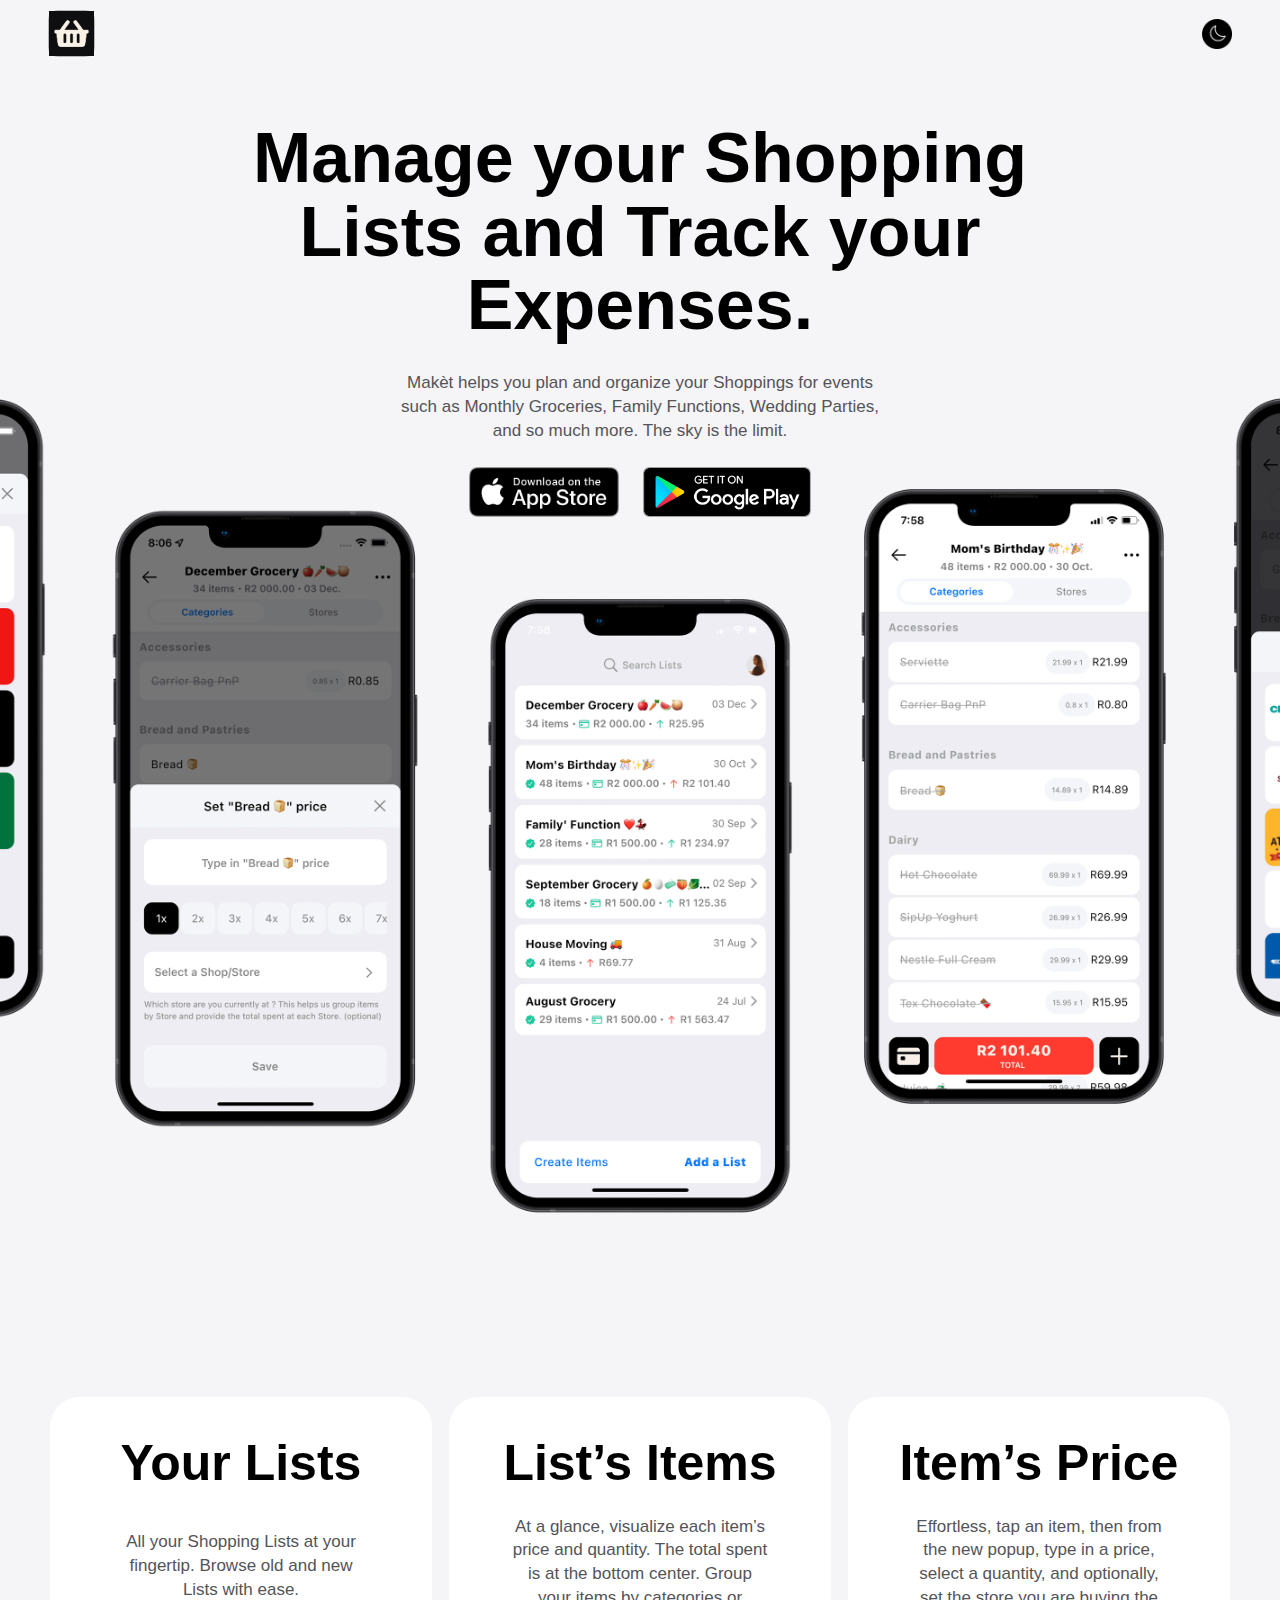
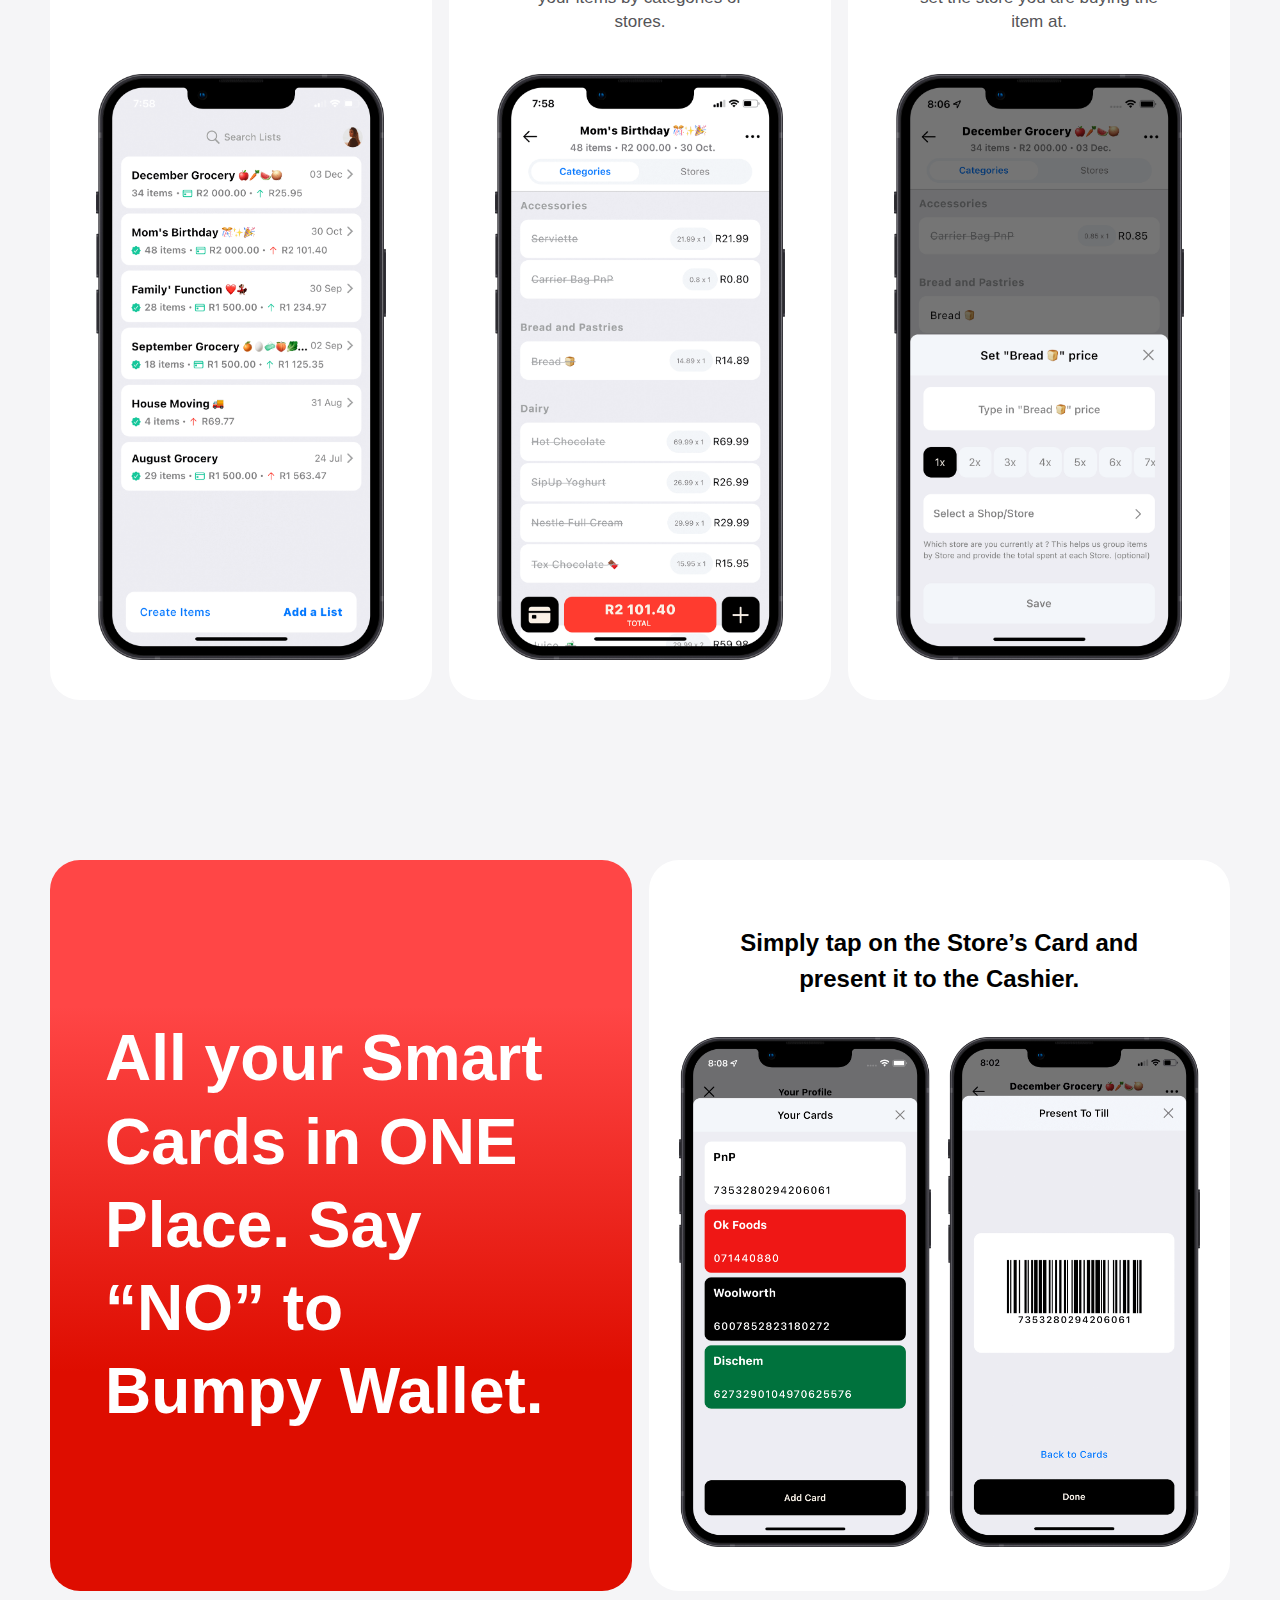
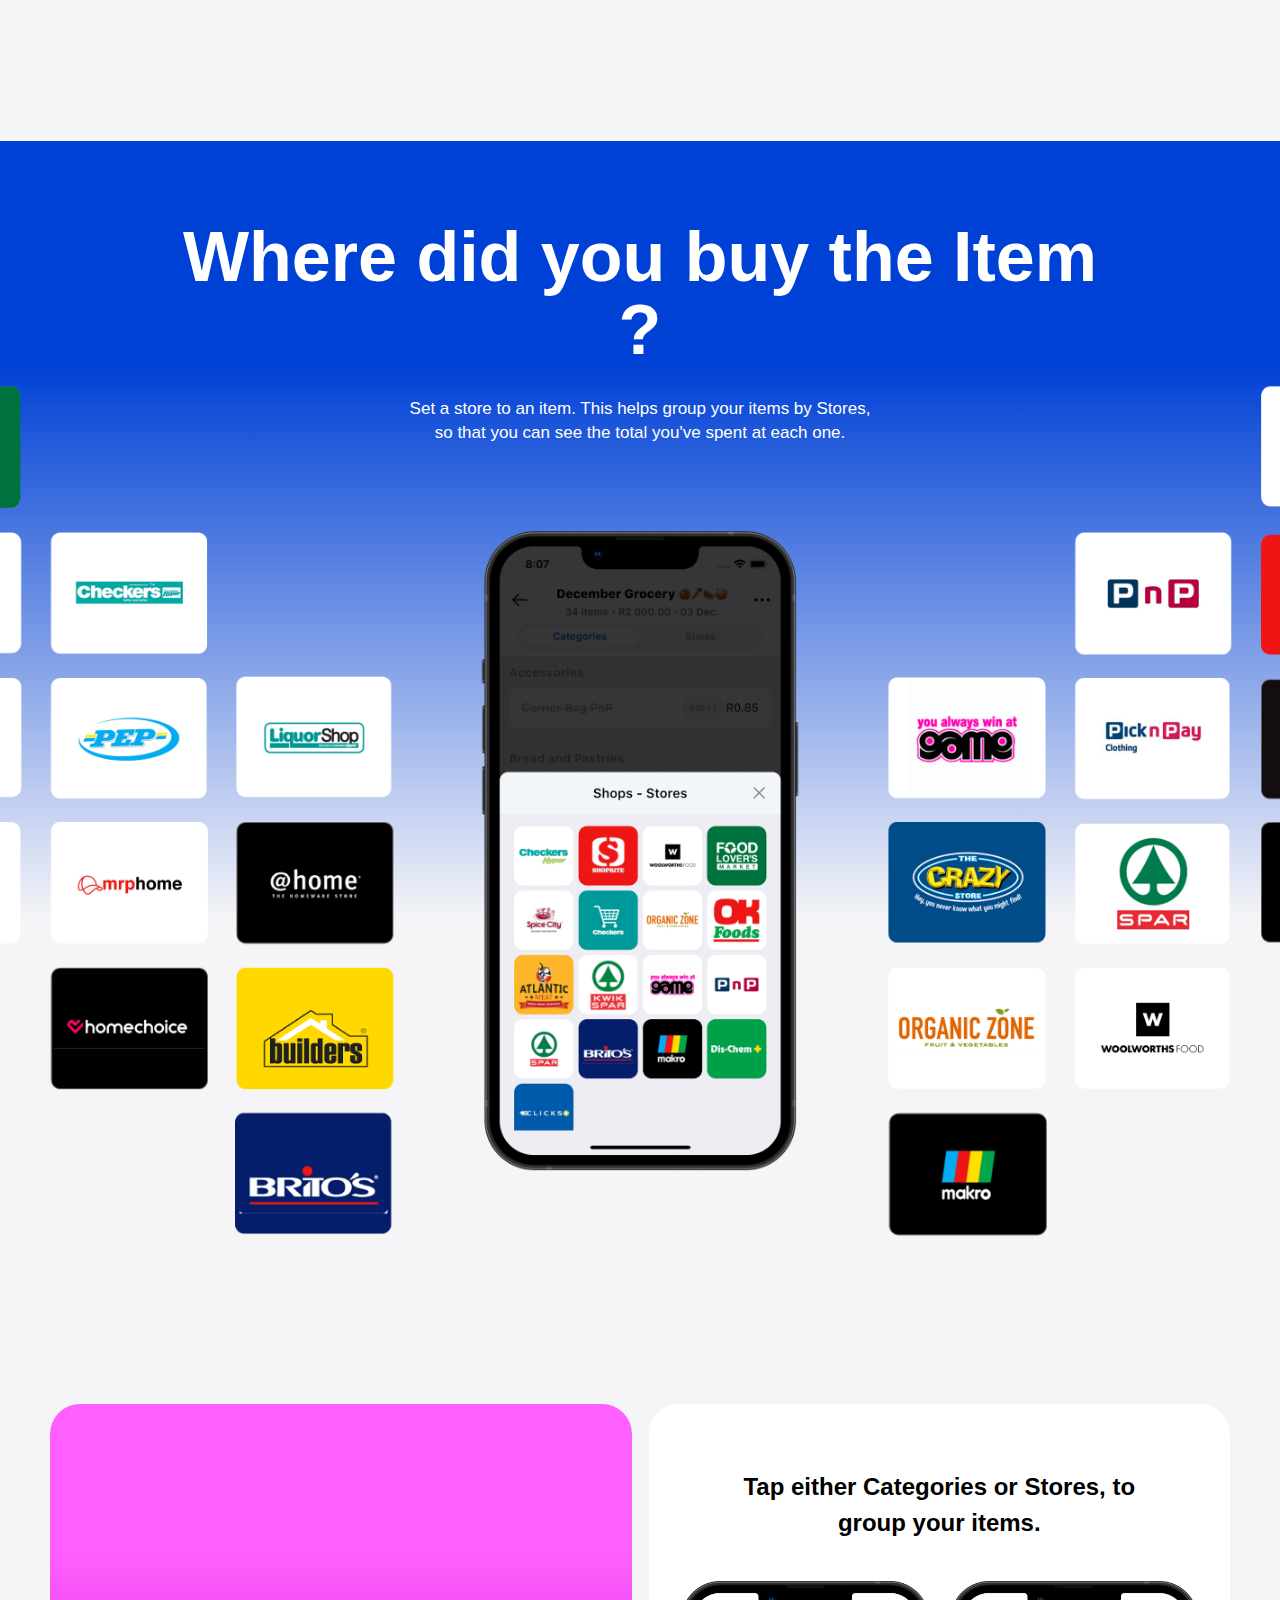
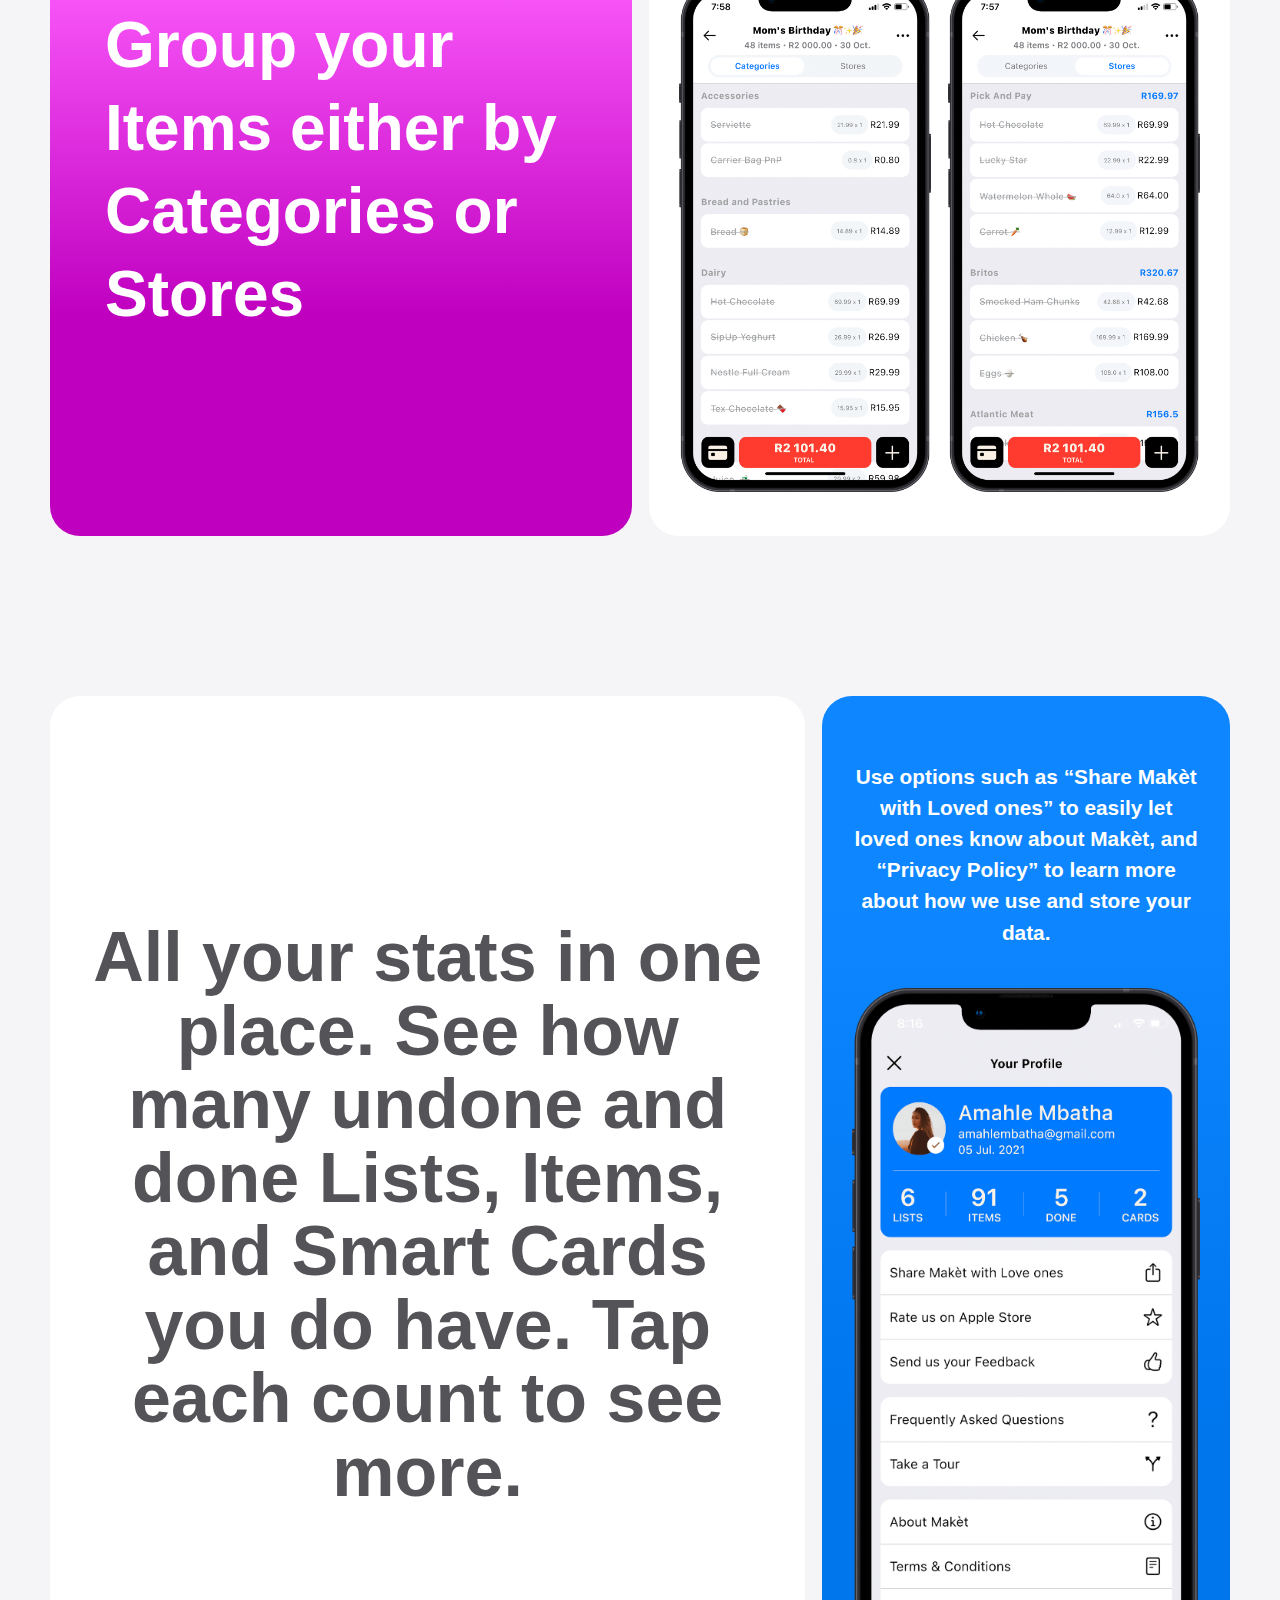
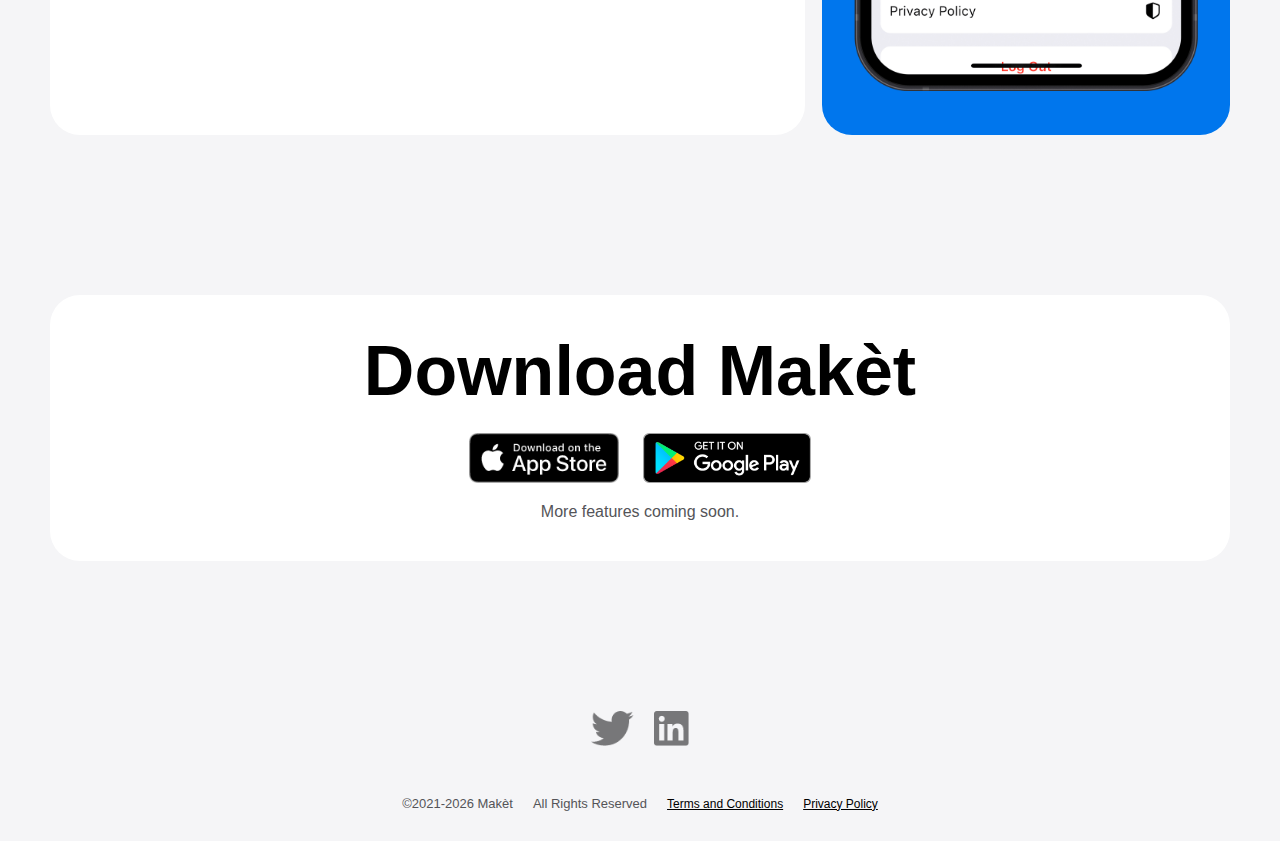
<file: index.html>
<!DOCTYPE html><html lang="en-ZA"><meta charset="utf-8"><head><script async src="https://www.googletagmanager.com/gtag/js?id=G-E33KNPGK7K"></script><script>window.dataLayer = window.dataLayer || [];
      function gtag() {
        dataLayer.push(arguments);
      }
      gtag("js", new Date());

      gtag("config", "G-E33KNPGK7K");</script><title>Makèt - Best Free South Africa Shopping and Grocery List Assistant App - Shopping List App - Manage Shopping Lists and Track Expenses - Grocery List Manager</title><meta name="description" content="Makèt helps you plan and organize your Shoppings for events such 
      as Monthly Groceries, Family Functions, Wedding Parties, and so much more. 
      The sky is the limit. - Best Free South Africa Shopping and Grocery List App - Maket"><meta property="og:title" content="Best Free South Africa Shopping and Grocery List App"><meta property="og:description" content="Makèt helps you plan and organize your Shoppings for events such 
      as Monthly Groceries, Family Functions, Wedding Parties, and so much more. 
      The sky is the limit. - Best Free South Africa Shopping and Grocery List App - Maket"><meta property="og:image" content="https://api.maket.co.za/assets/images/website/og_image.png"><meta property="twitter:title" content="Best Free South Africa Shopping and Grocery List App"><meta property="twitter:description" content="Makèt helps you plan and organize your Shoppings for events such 
      as Monthly Groceries, Family Functions, Wedding Parties, and so much more. 
      The sky is the limit. - Best Free South Africa Shopping and Grocery List App - Maket."><meta property="twitter:image" content="https://api.maket.co.za/assets/images/website/og_image.png"><meta property="og:url" content="https://www.maket.co.za/"><meta property="og:type" content="website"><meta property="og:locale" content="en_ZA"><meta property="og:image:type" content="image/png"><meta property="og:image:width" content="192"><meta property="og:image:height" content="192"><meta name="twitter:card" content="maket_twitter_summary"><meta name="twitter:site" content="@Maket_App"><meta name="twitter:creator" content="@Maket_App"><meta property="twitter:url" content="https://twitter.com/Maket_App"><meta http-equiv="X-UA-Compatible" content="IE=edge"><meta name="viewport" content="width=device-width,initial-scale=1"><link rel="shortcut icon" href="/favicons/favicon.ico"><link rel="icon - Best Free South Africa Shopping and Grocery List App" sizes="16x16 32x32 64x64" href="/favicons/favicon.ico"><link rel="icon - Best Free South Africa Shopping and Grocery List App" type="image/png" sizes="196x196" href="/favicons/favicon-192.png"><link rel="icon - Best Free South Africa Shopping and Grocery List App" type="image/png" sizes="160x160" href="/favicons/favicon-160.png"><link rel="icon - Best Free South Africa Shopping and Grocery List App" type="image/png" sizes="96x96" href="/favicons/favicon-96.png"><link rel="icon - Best Free South Africa Shopping and Grocery List App" type="image/png" sizes="64x64" href="/favicons/favicon-64.png"><link rel="icon - Best Free South Africa Shopping and Grocery List App" type="image/png" sizes="32x32" href="/favicons/favicon-32.png"><link rel="icon - Best Free South Africa Shopping and Grocery List App" type="image/png" sizes="16x16" href="/favicons/favicon-16.png"><link rel="apple-touch-icon - Best Free South Africa Shopping and Grocery List App" href="/favicons/favicon-57.png"><link rel="apple-touch-icon - Best Free South Africa Shopping and Grocery List App" sizes="114x114" href="/favicons/favicon-114.png"><link rel="apple-touch-icon - Best Free South Africa Shopping and Grocery List App" sizes="72x72" href="/favicons/favicon-72.png"><link rel="apple-touch-icon - Best Free South Africa Shopping and Grocery List App" sizes="144x144" href="/favicons/favicon-144.png"><link rel="apple-touch-icon - Best Free South Africa Shopping and Grocery List App" sizes="60x60" href="/favicons/favicon-60.png"><link rel="apple-touch-icon - Best Free South Africa Shopping and Grocery List App" sizes="120x120" href="/favicons/favicon-120.png"><link rel="apple-touch-icon - Best Free South Africa Shopping and Grocery List App" sizes="76x76" href="/favicons/favicon-76.png"><link rel="apple-touch-icon - Best Free South Africa Shopping and Grocery List App" sizes="152x152" href="/favicons/favicon-152.png"><link rel="apple-touch-icon - Best Free South Africa Shopping and Grocery List App" sizes="180x180" href="/favicons/favicon-180.png"><meta name="msapplication-TileColor" content="#FFFFFF"><meta name="msapplication-TileImage - Best Free South Africa Shopping and Grocery List App" content="/favicons/favicon-144.png"><meta name="msapplication-config" content="/favicons/browserconfig.xml"><link href="/css/app.a0235132.css" rel="preload" as="style"><link href="/js/app.668867bf.js" rel="preload" as="script"><link href="/js/chunk-vendors.7538d754.js" rel="preload" as="script"><link href="/css/app.a0235132.css" rel="stylesheet"></head><body id="body" class="light"><div id="app"></div><script src="/js/chunk-vendors.7538d754.js"></script><script src="/js/app.668867bf.js"></script></body></html>
</file>
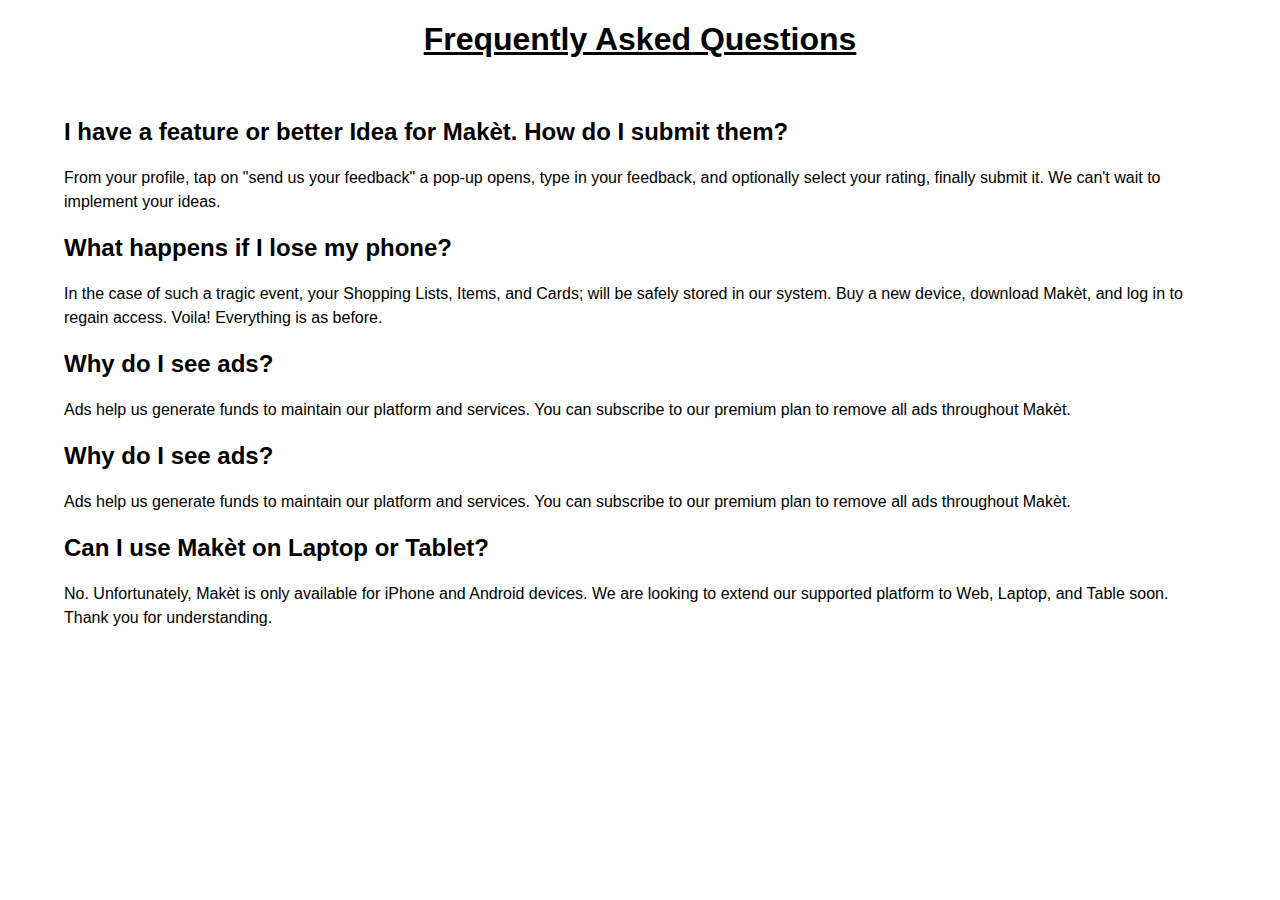
<file: faq.html>
<!DOCTYPE html>
<html lang="en">
  <head>
    <meta charset="UTF-8" />
    <meta http-equiv="X-UA-Compatible" content="IE=edge" />
    <meta name="viewport" content="width=device-width, initial-scale=1.0" />
    <title>Makèt Frequently Asked Questions</title>
    <style type="text/css">
      body {
        width: 90vw;
        margin: auto;
        font-family: Arial, Helvetica, sans-serif;
        margin-bottom: 60px;
      }

      h1 {
        text-align: center;
        text-decoration: underline;
        margin-bottom: 60px;
      }

      p {
        font-size: 16px;
        line-height: 1.5em;
      }
    </style>
  </head>
  <body>
    <h1>Frequently Asked Questions</h1>

    <h2>I have a feature or better Idea for Makèt. How do I submit them?</h2>
    <p>
      From your profile, tap on "send us your feedback" a pop-up opens, type in
      your feedback, and optionally select your rating, finally submit it. We
      can't wait to implement your ideas.
    </p>

    <h2>What happens if I lose my phone?</h2>
    <p>
      In the case of such a tragic event, your Shopping Lists, Items, and Cards;
      will be safely stored in our system. Buy a new device, download Makèt, and
      log in to regain access. Voila! Everything is as before.
    </p>

    <h2>Why do I see ads?</h2>
    <p>
      Ads help us generate funds to maintain our platform and services. You can
      subscribe to our premium plan to remove all ads throughout Makèt.
    </p>

    <h2>Why do I see ads?</h2>
    <p>
      Ads help us generate funds to maintain our platform and services. You can
      subscribe to our premium plan to remove all ads throughout Makèt.
    </p>

    <h2>Can I use Makèt on Laptop or Tablet?</h2>
    <p>
      No. Unfortunately, Makèt is only available for iPhone and Android devices.
      We are looking to extend our supported platform to Web, Laptop, and Table
      soon. Thank you for understanding.
    </p>
  </body>
</html>
</file>
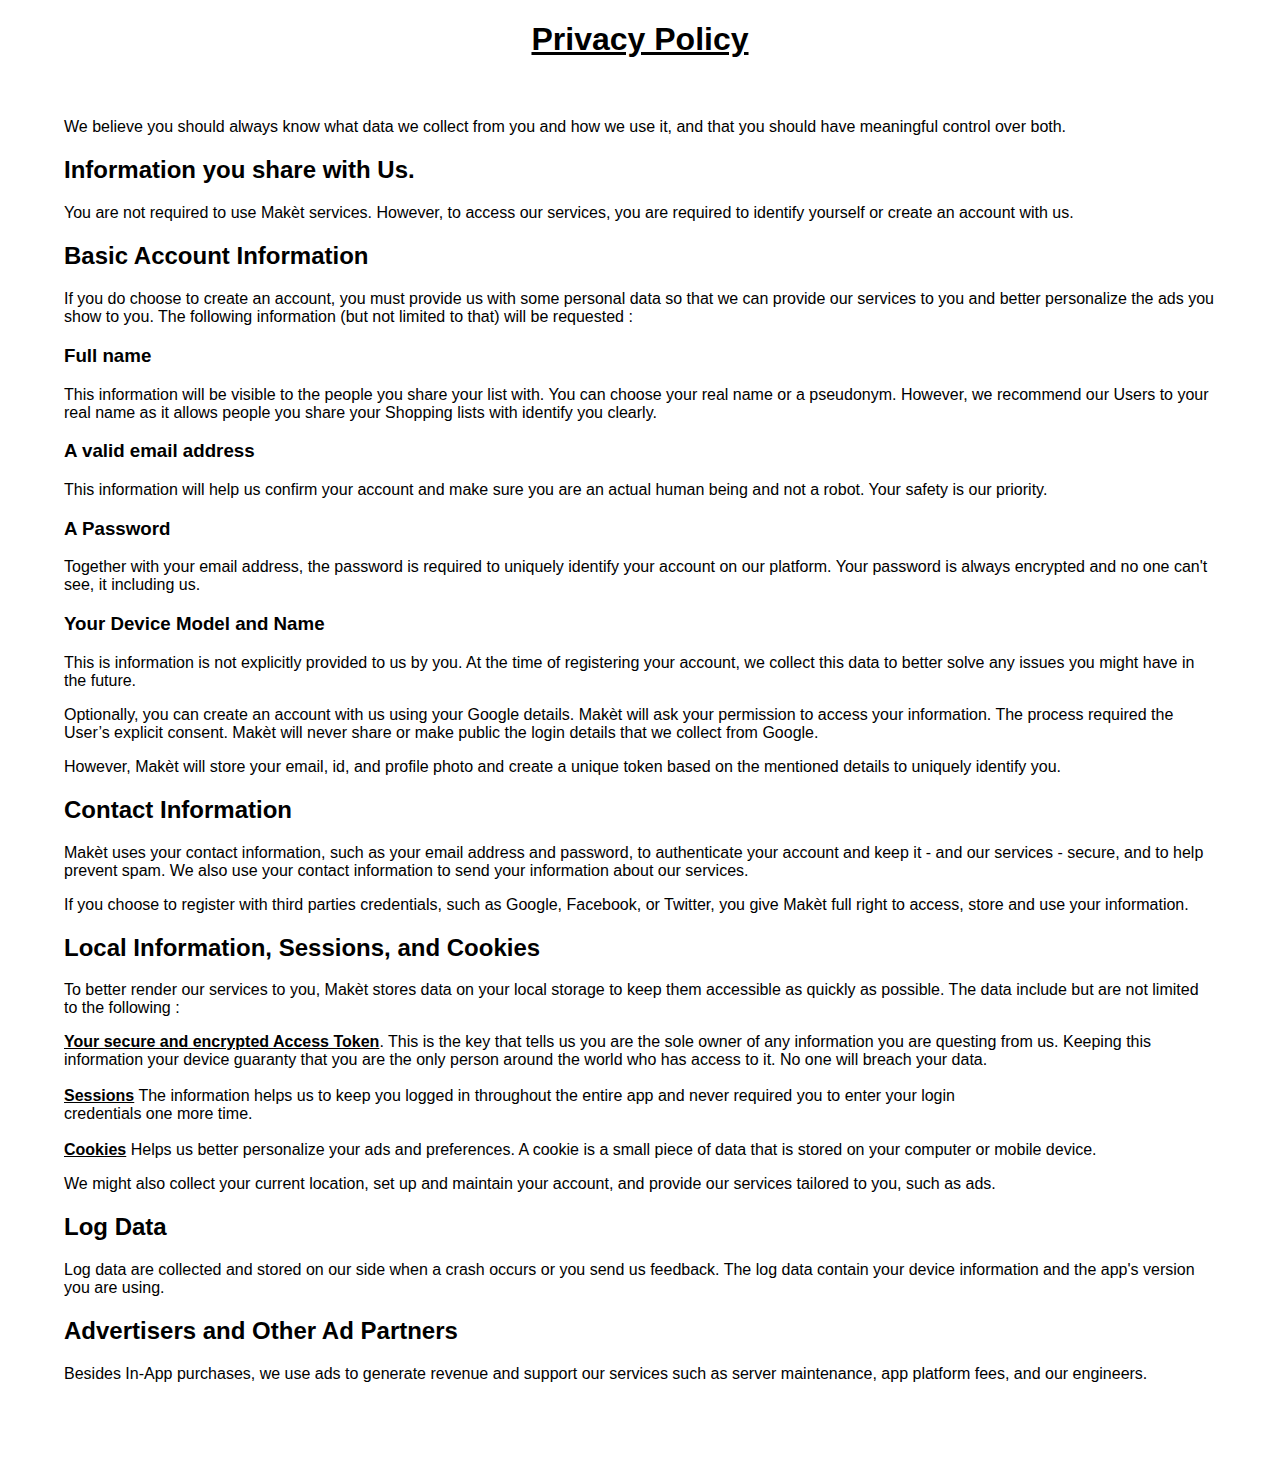
<file: privacy.html>
<!DOCTYPE html>
<html lang="en">
  <head>
    <!-- Global site tag (gtag.js) - Google Analytics -->
<script async src="https://www.googletagmanager.com/gtag/js?id=G-E33KNPGK7K"></script>
<script>
  window.dataLayer = window.dataLayer || [];
  function gtag(){dataLayer.push(arguments);}
  gtag('js', new Date());

  gtag('config', 'G-E33KNPGK7K');
</script>
    <meta charset="UTF-8" />
    <meta http-equiv="X-UA-Compatible" content="IE=edge" />
    <meta name="viewport" content="width=device-width, initial-scale=1.0" />
    <title>Makèt Privacy Policy - Shopping Assistant - Manage Shoppings List and Track Expenses - Grocery List Manager</title>
    <style type="text/css">
      body {
        width: 90vw;
        margin: auto;
        font-family: Arial, Helvetica, sans-serif;
        margin-bottom: 90px;
      }

      h1 {
        text-align: center;
        text-decoration: underline;
        margin-bottom: 60px;
      }

      p {
        font-size: 16px;
        line-height: 1.6rm;
      }

      span{
          font-weight: bold !important;
          text-decoration: underline;
      }
    </style>
  </head>
  <body>
    <h1>Privacy Policy</h1>
    <p>
      We believe you should always know what data we collect from you and how we
      use it, and that you should have meaningful control over both.
    </p>

    <h2>Information you share with Us.</h2>
    <p>
      You are not required to use Makèt services. However, to access our
      services, you are required to identify yourself or create an account with
      us.
    </p>

    <h2>Basic Account Information</h2>
    <p>
      If you do choose to create an account, you must provide us with some
      personal data so that we can provide our services to you and better
      personalize the ads you show to you. The following information (but not
      limited to that) will be requested :
    </p>
    <h3>Full name</h3>
    <p>
      This information will be visible to the people you share your list with.
      You can choose your real name or a pseudonym. However, we recommend our
      Users to your real name as it allows people you share your Shopping lists
      with identify you clearly.
    </p>
    <h3>A valid email address</h3>
    This information will help us confirm your account and make sure you are an
    actual human being and not a robot. Your safety is our priority.
    <h3>A Password</h3>
    <p>
      Together with your email address, the password is required to uniquely
      identify your account on our platform. Your password is always encrypted
      and no one can't see, it including us.
    </p>
    <h3>Your Device Model and Name</h3>
    <p>
      This is information is not explicitly provided to us by you. At the time
      of registering your account, we collect this data to better solve any
      issues you might have in the future.
    </p>
    <p>
      Optionally, you can create an account with us using your Google details.
      Makèt will ask your permission to access your information. The process
      required the User’s explicit consent. Makèt will never share or make
      public the login details that we collect from Google.
    </p>
    <p>
      However, Makèt will store your email, id, and profile photo and create a
      unique token based on the mentioned details to uniquely identify you.
    </p>

    <h2>Contact Information</h2>
    <p>
      Makèt uses your contact information, such as your email address and
      password, to authenticate your account and keep it - and our services -
      secure, and to help prevent spam. We also use your contact information to
      send your information about our services.
    </p>
    <p>
      If you choose to register with third parties credentials, such as Google,
      Facebook, or Twitter, you give Makèt full right to access, store and use
      your information.
    </p>

    <h2>Local Information, Sessions, and Cookies</h2>
    <p>
      To better render our services to you, Makèt stores data on your local
      storage to keep them accessible as quickly as possible. The data include
      but are not limited to the following :
    </p>
    <span>Your secure and encrypted Access Token</span>. This is the key that
    tells us you are the sole owner of any information you are questing from us.
    Keeping this information your device guaranty that you are the only person
    around the world who has access to it. No one will breach your data. </br></br>
    <span>Sessions</span> The information helps us to keep you logged in
    throughout the entire app and never required you to enter your login </br>
    credentials one more time.<br></br> <span>Cookies</span> Helps us better personalize
    your ads and preferences. A cookie is a small piece of data that is stored
    on your computer or mobile device.
    <p>
      We might also collect your current location, set up and maintain your
      account, and provide our services tailored to you, such as ads.
    </p>

    <h2>Log Data</h2>
    <p>
      Log data are collected and stored on our side when a crash occurs or you
      send us feedback. The log data contain your device information and the
      app's version you are using.
    </p>
    <h2>Advertisers and Other Ad Partners</h2>
    <p>
      Besides In-App purchases, we use ads to generate revenue and support our
      services such as server maintenance, app platform fees, and our engineers.
    </p>
  </body>
</html>
</file>
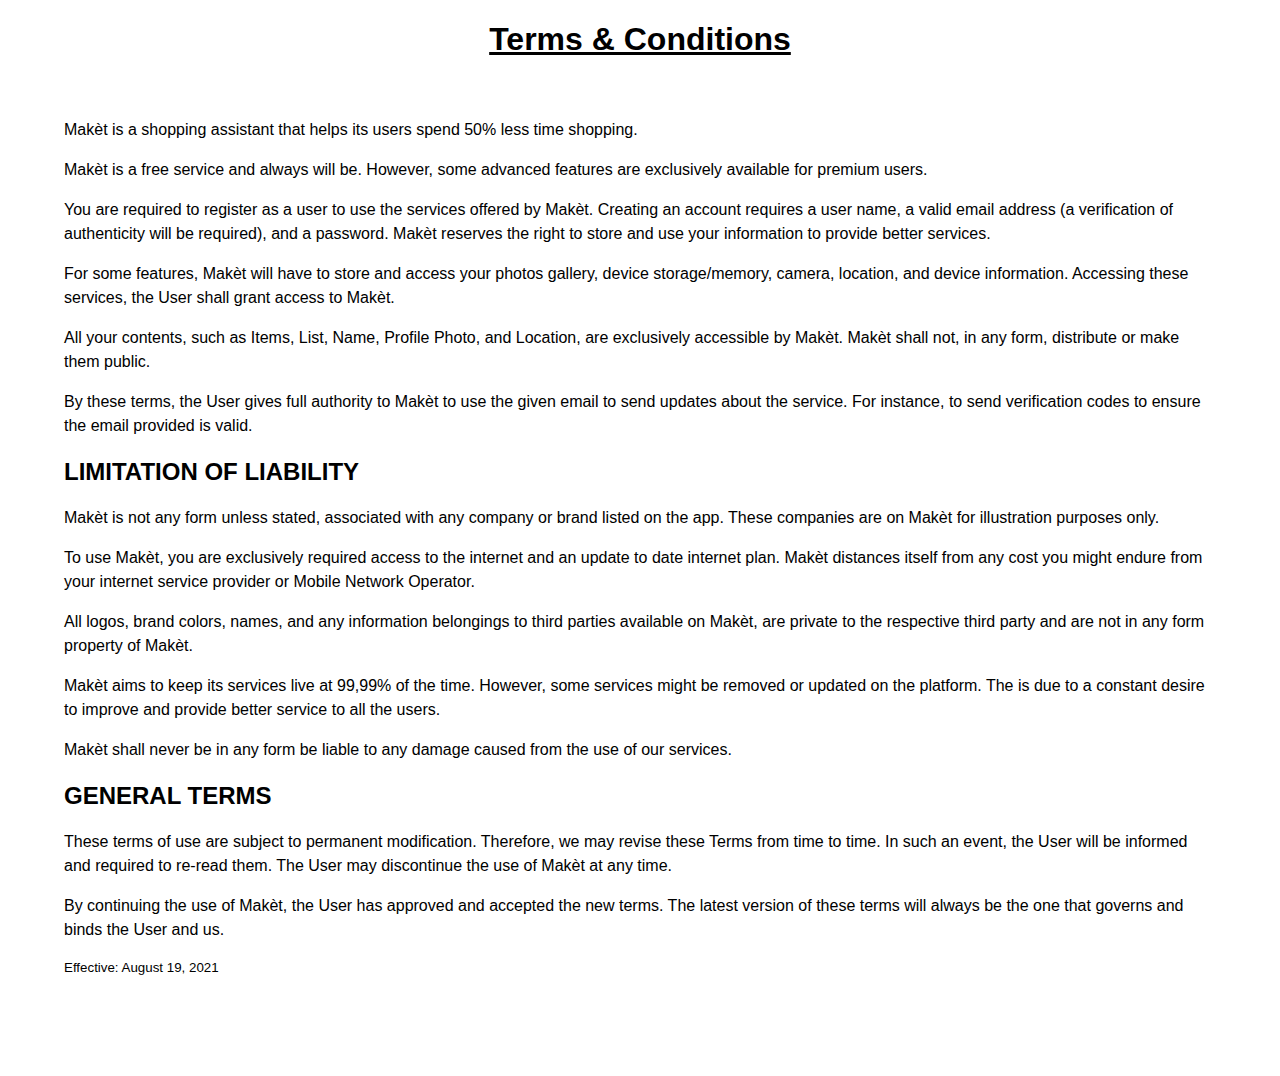
<file: terms.html>
<!DOCTYPE html>
<html lang="en">
  <head>
    <!-- Global site tag (gtag.js) - Google Analytics -->
    <script
      async
      src="https://www.googletagmanager.com/gtag/js?id=G-E33KNPGK7K"
    ></script>
    <script>
      window.dataLayer = window.dataLayer || [];
      function gtag() {
        dataLayer.push(arguments);
      }
      gtag("js", new Date());

      gtag("config", "G-E33KNPGK7K");
    </script>
    <meta charset="UTF-8" />
    <meta http-equiv="X-UA-Compatible" content="IE=edge" />
    <meta name="viewport" content="width=device-width, initial-scale=1.0" />
    <title>
      Makèt Terms & Conditions - Shopping Assistant - Manage Shoppings List and
      Track Expenses - Grocery List Manager
    </title>
    <style type="text/css">
      body {
        width: 90vw;
        margin: auto;
        font-family: Arial, Helvetica, sans-serif;
        margin-bottom: 100px;
      }

      h1 {
        text-align: center;
        text-decoration: underline;
        margin-bottom: 60px;
      }

      p {
        font-size: 16px;
        line-height: 1.5em;
      }

      span {
        font-weight: bold !important;
        text-decoration: underline;
      }
    </style>
  </head>
  <body>
    <h1>Terms & Conditions</h1>
    <p>
      Makèt is a shopping assistant that helps its users spend 50% less time
      shopping.
    </p>

    <p>
      Makèt is a free service and always will be. However, some advanced
      features are exclusively available for premium users.
    </p>

    <p>
      You are required to register as a user to use the services offered by
      Makèt. Creating an account requires a user name, a valid email address (a
      verification of authenticity will be required), and a password. Makèt
      reserves the right to store and use your information to provide better
      services.
    </p>

    <p>
      For some features, Makèt will have to store and access your photos
      gallery, device storage/memory, camera, location, and device information.
      Accessing these services, the User shall grant access to Makèt.
    </p>

    <p>
      All your contents, such as Items, List, Name, Profile Photo, and Location,
      are exclusively accessible by Makèt. Makèt shall not, in any form,
      distribute or make them public.
    </p>

    <p>
      By these terms, the User gives full authority to Makèt to use the given
      email to send updates about the service. For instance, to send
      verification codes to ensure the email provided is valid.
    </p>

    <h2>LIMITATION OF LIABILITY</h2>

    <p>
      Makèt is not any form unless stated, associated with any company or brand
      listed on the app. These companies are on Makèt for illustration purposes
      only.
    </p>

    <p>
      To use Makèt, you are exclusively required access to the internet and an
      update to date internet plan. Makèt distances itself from any cost you
      might endure from your internet service provider or Mobile Network
      Operator.
    </p>

    <p>
      All logos, brand colors, names, and any information belongings to third
      parties available on Makèt, are private to the respective third party and
      are not in any form property of Makèt.
    </p>

    <p>
      Makèt aims to keep its services live at 99,99% of the time. However, some
      services might be removed or updated on the platform. The is due to a
      constant desire to improve and provide better service to all the users.
    </p>

    <p>
      Makèt shall never be in any form be liable to any damage caused from the
      use of our services.
    </p>

    <h2>GENERAL TERMS</h2>

    <p>
      These terms of use are subject to permanent modification. Therefore, we
      may revise these Terms from time to time. In such an event, the User will
      be informed and required to re-read them. The User may discontinue the use
      of Makèt at any time.
    </p>

    <p>
      By continuing the use of Makèt, the User has approved and accepted the new
      terms. The latest version of these terms will always be the one that
      governs and binds the User and us.
    </p>

    <small>Effective: August 19, 2021</small>
  </body>
</html>
</file>
<file: css/app.a0235132.css>
:root{--dark-main-bg-color:#000;--light-main-bg-color:#f5f5f7;--dark-secondary-bg-color:#212121;--light-secondary-bg-color:#fff;--dark-text-main-color:#fff;--light-text-main-color:#000;--dark-text-secondary-color:#bababa;--light-text-secondary-color:#545458;--red-bg-color-from:#ff4646;--red-bg-color-to:#de0d00;--deep-blue-bg-color-from:#0041d5;--dark-deep-blue-bg-color-to:#000;--light-deep-blue-bg-color-to:#f5f5f7;--dark-border-color:#b7b7b7;--pink-bg-color-from:#ff60ff;--pink-bg-color-to:#bf00bf;--blue-bg-color-from:#0d86ff;--blue-bg-color-to:#0076ed;--white-color:#fff}@font-face{font-family:Roboto,sans-serif,arial;src:url(https://fonts.googleapis.com/css2?display=swap&family=Roboto%3Awght%40300%3B400%3B500%3B600%3B700%3B900)}*{font-family:Roboto,sans-serif,arial;box-sizing:border-box;-webkit-animation:none;animation:none;-webkit-animation-delay:0;animation-delay:0;-webkit-animation-direction:normal;animation-direction:normal;-webkit-animation-duration:0;animation-duration:0;-webkit-animation-fill-mode:none;animation-fill-mode:none;-webkit-animation-iteration-count:1;animation-iteration-count:1;-webkit-animation-name:none;animation-name:none;-webkit-animation-play-state:running;animation-play-state:running;-webkit-animation-timing-function:ease;animation-timing-function:ease;-webkit-backface-visibility:visible;backface-visibility:visible;background:0;background-attachment:scroll;background-clip:border-box;background-color:transparent;background-image:none;background-origin:padding-box;background-position:0 0;background-position-x:0;background-position-y:0;background-repeat:repeat;background-size:auto auto;border:0;border-style:none;border-width:medium;border-color:inherit;border-bottom:0;border-bottom-color:inherit;border-bottom-left-radius:0;border-bottom-right-radius:0;border-bottom-style:none;border-bottom-width:medium;border-collapse:separate;-o-border-image:none;border-image:none;border-left:0;border-left-color:inherit;border-left-style:none;border-left-width:medium;border-radius:0;border-right:0;border-right-color:inherit;border-right-style:none;border-right-width:medium;border-spacing:0;border-top:0;border-top-color:inherit;border-top-left-radius:0;border-top-right-radius:0;border-top-style:none;border-top-width:medium;bottom:auto;box-shadow:none;box-sizing:content-box;caption-side:top;clear:none;clip:auto;color:inherit;-moz-columns:auto;columns:auto;-moz-column-count:auto;column-count:auto;-moz-column-fill:balance;column-fill:balance;-moz-column-gap:normal;column-gap:normal;-moz-column-rule:medium none currentColor;column-rule:medium none currentColor;-moz-column-rule-color:currentColor;column-rule-color:currentColor;-moz-column-rule-style:none;column-rule-style:none;-moz-column-rule-width:none;column-rule-width:none;-moz-column-span:1;column-span:1;-moz-column-width:auto;column-width:auto;content:normal;counter-increment:none;counter-reset:none;cursor:auto;direction:ltr;empty-cells:show;float:none;font:normal;font-size:medium;font-style:normal;font-variant:normal;font-weight:400;height:auto;-webkit-hyphens:none;-ms-hyphens:none;hyphens:none;left:auto;letter-spacing:normal;line-height:normal;list-style:none;list-style-image:none;list-style-position:outside;list-style-type:disc;margin:0;margin-bottom:0;margin-left:0;margin-right:0;margin-top:0;max-height:none;max-width:none;min-height:0;min-width:0;opacity:1;orphans:0;outline:0;outline-color:none;outline-style:none;outline-width:medium;overflow:visible;overflow-x:visible;overflow-y:visible;padding:0;padding-bottom:0;padding-left:0;padding-right:0;padding-top:0;page-break-after:auto;page-break-before:auto;page-break-inside:auto;perspective:none;perspective-origin:50% 50%;position:static;quotes:"“" "”" "‘" "’";right:auto;-moz-tab-size:8;-o-tab-size:8;tab-size:8;table-layout:auto;text-align:inherit;-moz-text-align-last:auto;text-align-last:auto;text-decoration:none;-webkit-text-decoration-color:inherit;text-decoration-color:inherit;-webkit-text-decoration-line:none;text-decoration-line:none;-webkit-text-decoration-style:solid;text-decoration-style:solid;text-indent:0;text-shadow:none;text-transform:none;top:auto;transform:none;transform-style:flat;transition:none;transition-delay:0s;transition-duration:0s;transition-property:none;transition-timing-function:ease;unicode-bidi:normal;vertical-align:baseline;visibility:visible;white-space:normal;widows:0;width:auto;word-spacing:normal;z-index:auto}body#body #app{max-width:1980px;margin:0 auto}body#body section:not(.section-maket_logo):not(.section-footer){margin-bottom:140px;padding:10px 100px;overflow-x:hidden}body#body section.section-maket_logo{padding:10px 4em;margin-bottom:45px;display:flex;align-items:center;justify-content:space-between}body#body section.section-maket_logo img.maket_logo{width:45px;border-radius:10px;border:1px solid var(--dark-border-color)}body#body section.section-maket_logo img.brightness_switch{width:30px;border-radius:100%;cursor:pointer}body#body section.section-stores{padding-top:80px!important}body#body section.section-stores h1,body#body section.section-stores h3{color:var(--white-color)}body#body section.section-stores .section-stores_image_wrapper .stores_images{width:1800px;height:900px;background-size:1800px 900px;margin-top:-100px}body#body section.section-footer div.section-footer_container div.footer_social_network{flex-direction:row;height:35px}body#body .main_title{font-size:70px;font-weight:700;line-height:1.05}body#body .main-secondary-title{font-size:50px;font-weight:700;line-height:1.05}body#body .main_subtitle{font-size:17px;font-weight:500;line-height:1.4em;margin-top:1.7em;width:45%}body#body .main-secondary-subtitle{font-size:17px;font-weight:500;line-height:1.4em;text-align:center}body#body .large-title{font-size:5em;font-weight:800;line-height:1.3;color:var(--white-color);margin-left:50px;margin-right:100px}body#body .secondary-large-title{font-size:1.5em;font-weight:700;text-align:center;line-height:1.5em}body#body .main_image_wrapper{display:flex;flex-direction:column;justify-content:center}body#body .main_sections_image{width:1800px;height:900px;background-repeat:no-repeat;background-size:1800px 900px;margin-top:-180px;position:relative}body#body .main_sections_container{margin:auto;display:flex;flex-direction:column;align-items:center;text-align:center;width:80%}body#body .download_badges{display:flex;justify-content:center;align-items:center;margin-top:1.5em}body#body .download_badges :not(:last-child){margin-right:1.5em}body#body .download_badges img{width:150px}body#body .download_badges img.google_badge{width:168px}body#body .box-content{padding:40px 30px;border-radius:30px}body#body .box-content-subtitle-container{width:80%;margin:25px 0 40px 0}body#body .box-content-margin:not(:last-child){margin-right:25px}body#body .box-content-image-size{width:100%}body#body .box-content-image-size-90{width:90%}body#body .flex-display{display:flex}body#body .wrap-flex{flex-wrap:wrap}body#body .flex-item-center{align-items:center}body#body .flex-justify-content-center{justify-content:center}body#body .flex-direction-column{flex-direction:column}body#body .flex-one{flex:1}body#body .flex-two{flex:2}body#body .margin-top-auto{margin-top:auto}body#body .color-white{color:var(--white-color)}body#body .margin-bottom-50{margin-bottom:50px}body#body .margin-top-20{margin-top:20px}body#body .text-align-center{text-align:center}body#body .section-footer{margin-bottom:20px}body#body .footer_social_network{margin-bottom:30px}body#body .footer_social_network a:not(:last-child){margin-right:20px}body#body .footer_more_info{flex-direction:row!important}body#body .footer_more_info p{margin:0 10px;font-size:13px;margin-bottom:10px}body#body .footer_more_info a{text-decoration:underline;font-size:12px;cursor:pointer}body#body .break_main_title,body#body .break_main_title_secondary{display:block}body#body .break_main_title_third{display:none}body#body .response-image{-o-object-fit:contain;object-fit:contain;max-width:100%;max-height:100%}body#body .bg-red{background:linear-gradient(0deg,var(--red-bg-color-to),var(--red-bg-color-to) 30%,var(--red-bg-color-from) 80%,var(--red-bg-color-from))}body#body .bg-pink{background:linear-gradient(0deg,var(--pink-bg-color-to),var(--pink-bg-color-to) 30%,var(--pink-bg-color-from) 80%,var(--pink-bg-color-from))}body#body .bg-blue{background:linear-gradient(0deg,var(--blue-bg-color-to),var(--blue-bg-color-to) 30%,var(--blue-bg-color-from) 80%,var(--blue-bg-color-from))}@media only screen and (max-width:1678px){body#body .large-title{margin-left:25px;margin-right:70px}}@media only screen and (min-width:1678px){body#body section.section-hero div.download_badges{margin-top:40px}body#body section.section-profile .main_title{width:95%;line-height:1.1em}}@media only screen and (max-width:1440px){body#body .main_subtitle{width:51%}body#body section.section-profile div.box-content-subtitle-container{width:100%}body#body section.section-profile h3.secondary-large-title{font-size:1.3em}}@media only screen and (max-width:1414px){body#body section:not(.section-maket_logo):not(.section-footer){padding:10px 50px}body#body section.section-maket_logo{padding:10px 3em}body#body .box-content-margin:not(:last-child){margin-right:17px}}@media only screen and (max-width:1286px){body#body .large-title{font-size:4em;margin-left:25px;margin-right:40px}}@media only screen and (max-width:1190px){body#body section:not(.section-maket_logo):not(.section-footer){padding:10px 30px}body#body .box-content-margin:not(:last-child){margin-right:15px}}@media only screen and (max-width:1162px){body#body section.section-stores .section-stores_image_wrapper .stores_images{margin-top:-110px}}@media only screen and (max-width:1028px){body#body .main_sections_container{width:95%}body#body .main_subtitle{width:70%;margin-bottom:10px}body#body section.section-profile .main_title{font-size:50px}}@media only screen and (max-width:1008px){body#body .large-title{font-size:3.5em;margin-right:28px}}@media only screen and (max-width:996px){body#body section:not(.section-maket_logo):not(.section-footer){padding:10px 20px}body#body .main-secondary-title{font-size:40px}body#body .main-secondary-subtitle{font-size:15px}body#body .box-content{padding:30px 25px}body#body .box-content-subtitle-container{width:100%;margin-bottom:40px}}@media only screen and (max-width:982px){body#body .main_title{line-height:1.1em}body#body .break_main_title,body#body .break_main_title_secondary{display:none}}@media only screen and (max-width:968px){body#body .large-title{font-size:3.3em;margin-right:30px}body#body .secondary-large-title{font-size:1.2em}}@media only screen and (max-width:940px){body#body .main_sections_container{width:100%}body#body section.section-profile h3.secondary-large-title{font-size:1.1em}}@media only screen and (max-width:829px){body#body .large-title{font-size:2.8em;margin-right:20px}body#body section.section-profile .main_title{font-size:40px}}@media only screen and (max-width:768px){body#body .large-title{font-size:2.5em;margin-right:20px}}@media only screen and (max-width:761px){body#body .main_sections_container{width:95%}body#body .main_title{font-size:55px}}@media only screen and (max-width:678px){body#body section:not(.section-maket_logo):not(.section-footer){margin-bottom:100px;padding:10px 15px}body#body section.section-maket_logo{padding:10px 1.5em}body#body .main_title{font-size:50px}body#body .main_subtitle{width:85%}body#body .flex-display{flex-direction:column}body#body .box-content-margin:not(:last-child){margin-right:0;margin-bottom:20px}body#body .main-secondary-title{font-size:50px}body#body .main-secondary-subtitle{font-size:17px}body#body .box-content-subtitle-container{width:70%}body#body .large-title{font-size:4em;margin-left:40px;margin-right:80px}body#body section.section-profile div.box-content-subtitle-container{width:90%}body#body section.section-profile h3.secondary-large-title{font-size:1.3em}body#body div.section-features_block{align-items:center}}@media only screen and (max-width:572px){body#body .main_title{font-size:40px}body#body .main_sections_image{margin-top:-200px}body#body section.section-maket_logo{margin-bottom:18px}}@media only screen and (max-width:542px){body#body .large-title{margin-left:20px;margin-right:30px}}@media only screen and (max-width:485px){body#body section:not(.section-maket_logo):not(.section-footer){padding:10px 10px}body#body section.section-maket_logo{padding:10px .9em}body#body .main-secondary-title{font-size:38px}body#body .main-secondary-subtitle{font-size:16px}body#body .box-content-image-size-90,body#body .box-content-subtitle-container{width:100%}}@media only screen and (max-width:462px){body#body .large-title{font-size:3em;margin-left:10px;margin-right:18px}body#body section.section-profile div.box-content-subtitle-container{width:100%}}@media only screen and (max-width:452px){body#body .break_main_title_third{display:block}body#body .main_subtitle{width:95%}body#body .download_badges{width:100%}body#body section.section-profile .main_title{font-size:30px;line-height:1.3}}@media only screen and (max-width:375px){body#body .main_sections_image{margin-top:-200px}}@media only screen and (max-width:332px){body#body .large-title{font-size:2.5em;margin-left:5px;margin-right:10px}}@media only screen and (max-width:325px){body#body .main_title{font-size:35px}body#body .break_main_title_third{display:none}body#body section.section-profile .main_title{font-size:25px}}@media only screen and (max-width:286px){body#body .main_title{font-size:30px}body#body .large-title{font-size:2em;margin-left:0;margin-right:0}}@media only screen and (max-width:249px){body#body .main_title{font-size:25px}}body.dark{background-color:var(--dark-main-bg-color)}body.dark section.section-features div.section-features_container div.section-features_block{background-color:var(--dark-secondary-bg-color)}body.dark section.section-features div.section-features_container div.section-features_block div.feature_title h2{color:var(--dark-text-main-color)}body.dark section.section-features div.section-features_container div.section-features_block div.feature_description p{color:var(--dark-text-secondary-color)}body.dark .d_section-container .d_images .d_sub_title h3{color:var(--white-color)}body.dark .main_title{color:var(--dark-text-main-color)}body.dark .main_subtitle{color:var(--dark-text-secondary-color)}body.dark .box-content{background-color:var(--dark-secondary-bg-color)}body.dark section.section-stores{background:linear-gradient(0deg,var(--dark-deep-blue-bg-color-to),var(--dark-deep-blue-bg-color-to) 30%,var(--deep-blue-bg-color-from) 80%,var(--deep-blue-bg-color-from))}body.dark section.section-profile div.section-profile_container div.section-profile_text h2{color:var(--dark-text-main-color)}body.dark section.section-profile div.section-profile_container div.section-profile_text p{color:var(--dark-text-secondary-color)}body.dark section.section-download div.section-download_container div.section-download_content{background-color:var(--dark-secondary-bg-color)}body.dark section.section-download div.section-download_container div.section-download_content h3{color:var(--white-color)}body.dark section.section-download div.section-download_container div.section-download_content p,body.dark section.section-footer div.section-footer_container div.footer_more_info p{color:var(--dark-text-secondary-color)}body.dark section.section-footer div.section-footer_container div.footer_more_info a{color:var(--white-color)}body.light{background-color:var(--light-main-bg-color)}body.light section.section-features div.section-features_container div.section-features_block{background-color:var(--light-secondary-bg-color)}body.light section.section-features div.section-features_container div.section-features_block div.feature_title h2{color:var(--light-text-main-color)}body.light section.section-features div.section-features_container div.section-features_block div.feature_description p{color:var(--light-text-secondary-color)}body.light .d_section-container .d_images{background-color:var(--light-secondary-bg-color)}body.light .d_section-container .d_images .d_sub_title h3,body.light .main_title{color:var(--light-text-main-color)}body.light .main_subtitle{color:var(--light-text-secondary-color)}body.light section.section-stores{background:linear-gradient(0deg,var(--light-deep-blue-bg-color-to),var(--light-deep-blue-bg-color-to) 30%,var(--deep-blue-bg-color-from) 80%,var(--deep-blue-bg-color-from))}body.light section.section-profile div.section-profile_container div.section-profile_text{background-color:var(--light-secondary-bg-color)}body.light section.section-profile div.section-profile_container div.section-profile_text h2{color:var(--light-text-main-color)}body.light section.section-profile div.section-profile_container div.section-profile_text p{color:var(--light-text-secondary-color)}body.light section.section-download div.section-download_container div.section-download_content{background-color:var(--light-secondary-bg-color)}body.light section.section-download div.section-download_container div.section-download_content h3{color:var(--light-text-main-color)}body.light section.section-download div.section-download_container div.section-download_content p,body.light section.section-footer div.section-footer_container div.footer_more_info p{color:var(--light-text-secondary-color)}body.light section.section-footer div.section-footer_container div.footer_more_info a{color:var(--light-text-main-color)}
</file>
